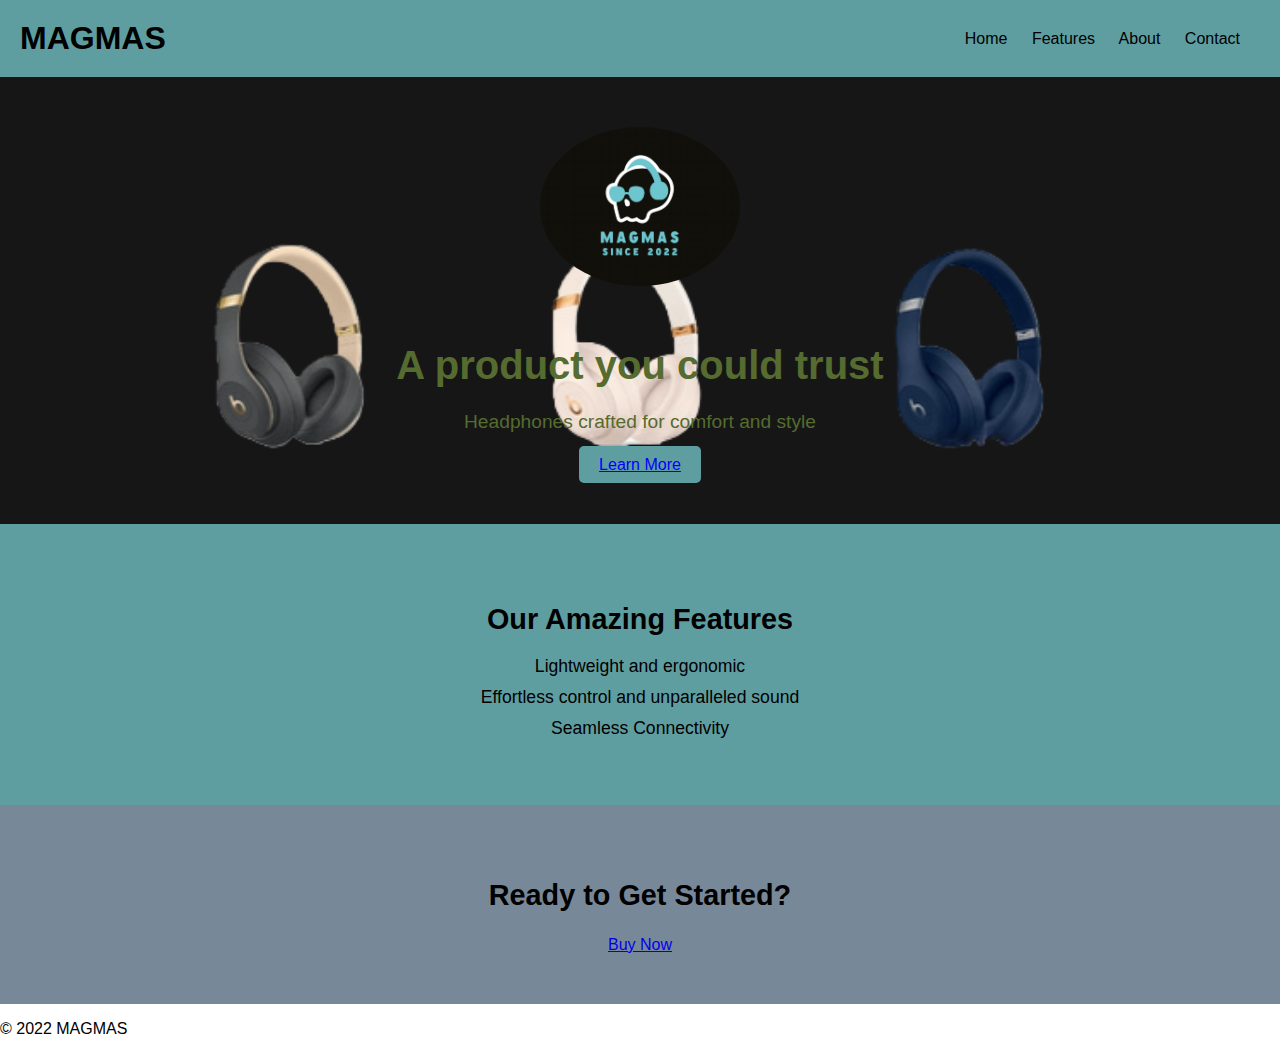
<file: Landing Page/index.html>
<!DOCTYPE html>
<html lang="en">
<head>
  <meta charset="UTF-8">
  <meta name="viewport" content="width=device-width, initial-scale=1.0">
  <title>Landing Page</title>
  <link rel="stylesheet" href="style.css">
</head>
<body>
  <header>
    <h1>MAGMAS</h1>
    <nav>
      <a href="#">Home</a>
      <a href="#">Features</a>
      <a href="#">About</a>
      <a href="#">Contact</a>
    </nav>
  </header>

  <main>
    <section class="hero">
      <img src="m.png" alt="Hero Image">
      <h2>A product you could  trust</h2>
      <p>Headphones crafted for comfort and style </p>
      <a href="#" class="hero-btn">Learn More</a>
    </section>

    <section class="features">
      <h3>Our Amazing Features</h3>
      <ul>
        <li>Lightweight and ergonomic</li>
        <li>Effortless control and unparalleled sound</li>
        <li>Seamless Connectivity</li>
      </ul>
    </section>

    <section class="cta">
      <h2>Ready to Get Started?</h2>
      <a href="#" class="cta-btn">Buy Now</a>
    </section>
  </main>

  <footer>
    <p>&copy; 2022 MAGMAS </p>
  </footer>
</body>
</html>
</file>
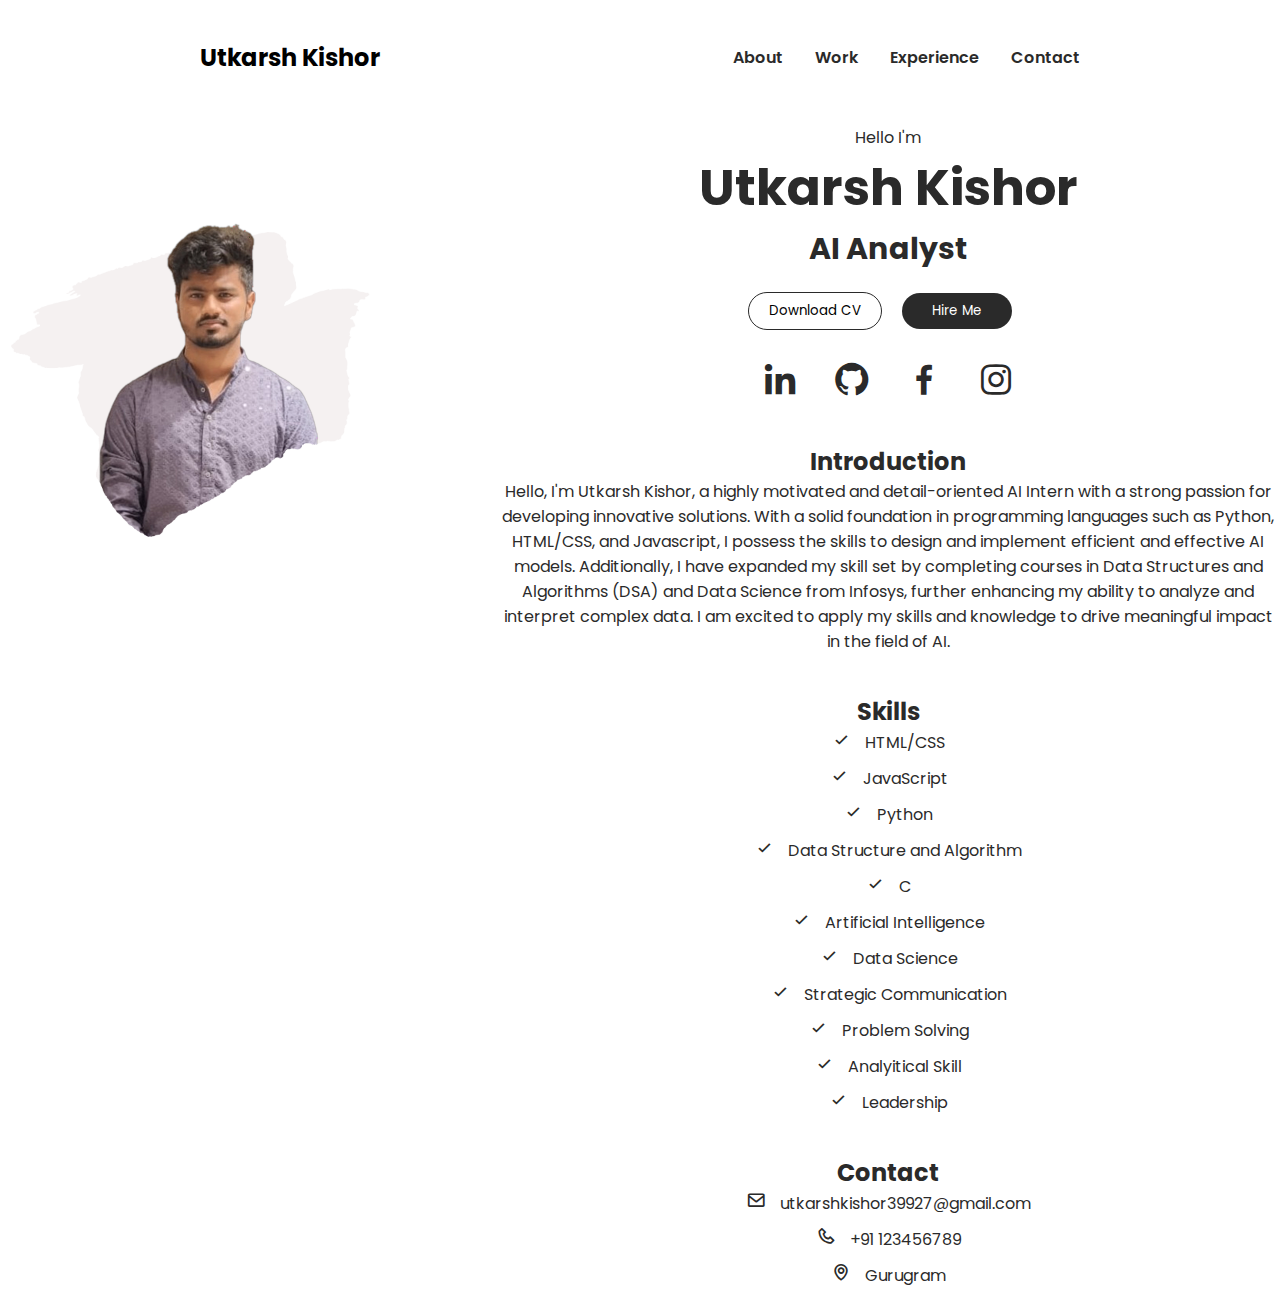
<file: Portfilo Website/index.html>
<!DOCTYPE html>
<html lang="en">

<head>
    <meta charset="UTF-8">
    <meta name="viewport" content="width=device-width, initial-scale=1.0">
    <title>PortFolio Website</title>
    <link rel="stylesheet" href="style.css">
    <link href='https://unpkg.com/boxicons@2.1.4/css/boxicons.min.css' rel='stylesheet'>
</head>

<body onload="document.body.style.opacity='1'">
    <div class="hero">
        <div class="nav">
            <div class="logo">
                <h2>Utkarsh Kishor</h2>
            </div>
            <div class="link">
                <ul>
                    <li><a href="#" class="active">About</a></li>
                    <li><a href="#">Work</a></li>
                    <li><a href="#">Experience</a></li>
                    <li><a href="#">Contact</a></li>
                </ul>
            </div>
        </div>

        <div class="main">
            <img src="profile-pic.png" alt="men" class="men">
            <div class="main-detil">
                <p>Hello I'm</p>
                <h1>Utkarsh Kishor</h1>
                <h4>AI Analyst</h4>

                <div class="btn">
                    <button type="submit">Download CV</button>
                    <button type="submit" class="btn-2">Hire Me</button>
                </div>

                <div class="social">
                    <i class='bx bxl-linkedin'></i>
                    <i class='bx bxl-github'></i>
                    <i class='bx bxl-facebook'></i>
                    <i class='bx bxl-instagram'></i>
                </div>
                <div class="intro">
                    <h2>Introduction</h2>
                    <p>Hello, I'm Utkarsh Kishor, a highly motivated and detail-oriented AI Intern 
                        with a strong passion for developing innovative solutions. With a solid 
                        foundation in programming languages such as Python, HTML/CSS, and Javascript, 
                        I possess the skills to design and implement efficient and effective AI models. 
                        Additionally, I have expanded my skill set by completing courses in Data Structures 
                        and Algorithms (DSA) and Data Science from Infosys, further enhancing my ability to 
                        analyze and interpret complex data. I am excited to apply my skills and knowledge to 
                        drive meaningful impact in the field of AI.</p>
                  </div>
                <div class="skills">
                    <h2>Skills</h2>
                    <ul>
                      <li><i class='bx bx-check'></i> HTML/CSS</li>
                      <li><i class='bx bx-check'></i> JavaScript</li>
                      <li><i class='bx bx-check'></i> Python</li>
                      <li><i class='bx bx-check'></i> Data Structure and Algorithm</li>
                      <li><i class='bx bx-check'></i> C</li>
                      <li><i class='bx bx-check'></i> Artificial Intelligence</li>
                      <li><i class='bx bx-check'></i> Data Science</li>
                      <li><i class='bx bx-check'></i> Strategic Communication</li>
                      <li><i class='bx bx-check'></i> Problem Solving</li>
                      <li><i class='bx bx-check'></i> Analyitical Skill</li>
                      <li><i class='bx bx-check'></i> Leadership</li>
                    </ul>
                  </div>
                  <div class="contact">
                    <h2>Contact</h2>
                    <ul>
                      <li><i class='bx bx-envelope'></i> utkarshkishor39927@gmail.com</li>
                      <li><i class='bx bx-phone'></i> +91 123456789</li>
                      <li><i class='bx bx-map'></i> Gurugram</li>
                    </ul>
                </div>      
            </div>
        </div>
    </div>
</body>
</html>
</file>
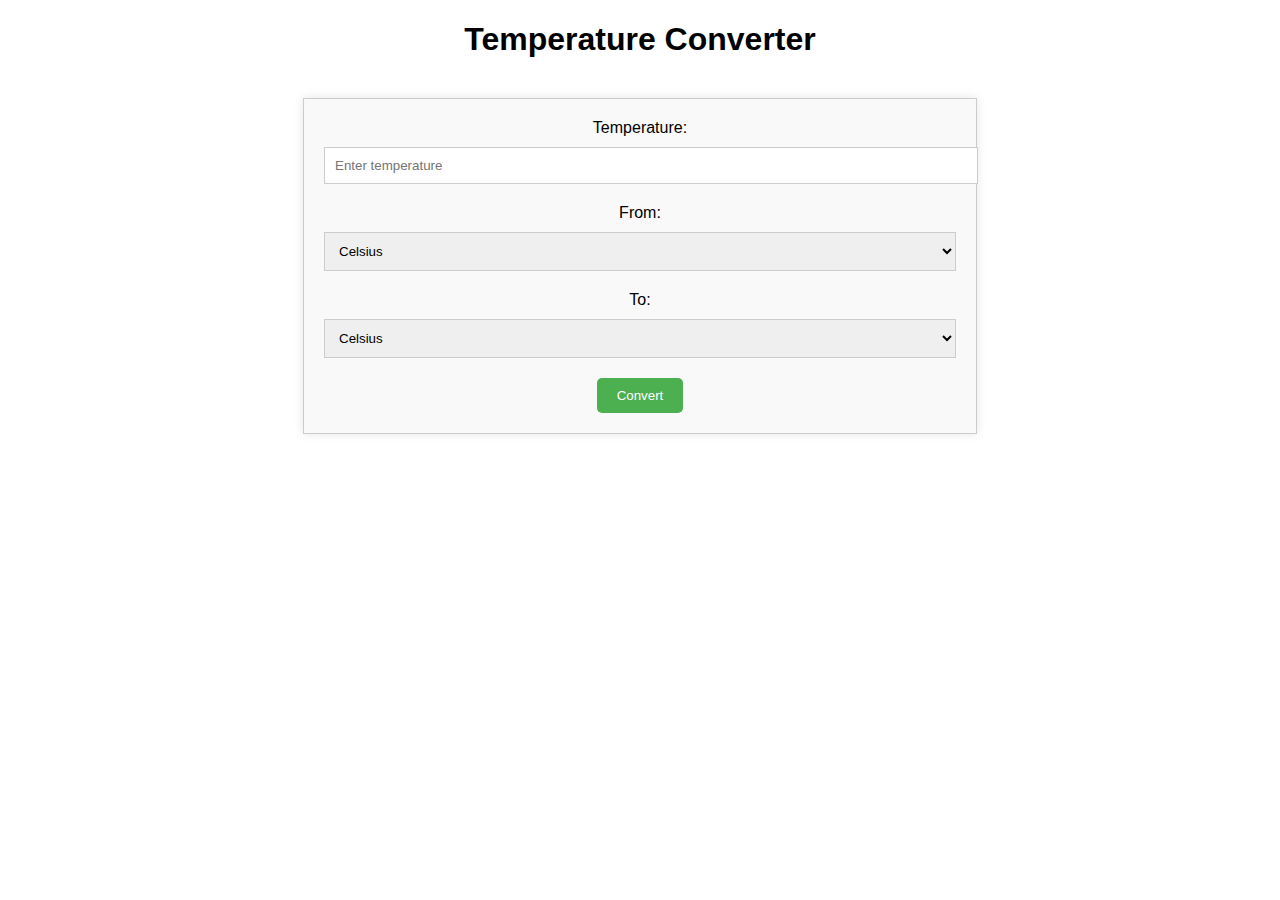
<file: Temperature Converter/index.html>
<!DOCTYPE html>
<html lang="en">
<head>
	<meta charset="UTF-8">
	<meta name="viewport" content="width=device-width, initial-scale=1.0">
	<title>Temperature Converter</title>
	<link rel="stylesheet" href="style.css">
</head>
<body>
	<h1>Temperature Converter</h1>
	<form>
		<label for="temperature">Temperature:</label>
		<input type="number" id="temperature" placeholder="Enter temperature">
		<label for="from">From:</label>
		<select id="from">
			<option value="Celsius">Celsius</option>
			<option value="Fahrenheit">Fahrenheit</option>
			<option value="Kelvin">Kelvin</option>
		</select>
		<label for="to">To:</label>
		<select id="to">
			<option value="Celsius">Celsius</option>
			<option value="Fahrenheit">Fahrenheit</option>
			<option value="Kelvin">Kelvin</option>
		</select>
		<button id="convert">Convert</button>
	</form>
	<p id="result"></p>
	<script src="script.js"></script>
</body>
</html>
</file>
<file: Landing Page/style.css>
body {
    font-family: sans-serif;
    margin: 0;
    padding: 0;
  }
  
  header {
    background-color: cadetblue;
    padding: 20px;
    display: flex;
    justify-content: space-between;
    align-items: center;
  }
  
  header h1 {
    font-size: 2em;
    margin: 0;
  }
  
  header nav a {
    text-decoration: none;
    margin-right: 20px;
    color: black;
  }
  
  .hero {
    text-align: center;
    padding: 50px 0;
    background-image: url(h.png);
    background-size: cover;
    background-position: center;
    color: darkolivegreen;
  }
  
  .hero img {
    width: 200px;
    border-radius: 50%;
    margin-bottom: 20px;
  }
  
  .hero h2 {
    font-size: 2.5em;
    margin-bottom: 10px;
  }
  
  .hero p {
    font-size: 1.2em;
    line-height: 1.5;
    margin-bottom: 20px;
  }
  
  .hero-btn {
    background-color: cadetblue;
    color: blue;
    padding: 10px 20px;
    border: none;
    border-radius: 5px;
    font-size: 1em;
    cursor: pointer;
  }
  
  .features {
    text-align: center;
    padding: 50px 0;
    background-color: cadetblue;
    color: black;
  }

  
  .features h3 {
    font-size: 1.8em;
    margin-bottom: 20px;
  }
  
  .features ul {
    list-style: none;
    padding: 0;
  }
  
  .features li {
    margin-bottom: 10px;
    font-size: 1.1em;
  }
  
  .cta {
    text-align: center;
    padding: 50px 0;
    background-color: lightslategray;
  }
  
  .cta h2 {
    font-size: 1.8em;
    margin-bottom: 20;
  }
</file>
<file: Portfilo Website/style.css>
@import url('https://fonts.googleapis.com/css2?family=Poppins:wght@200;300;500;600;700;900&display=swap');

* {
    margin: 0;
    padding: 0;
    font-family: 'Poppins', sans-serif;
}

body {
    opacity: 0;
    transition: opacity 3s;
}

.hero {
    width: 100%;
    height: 100vh;

}

.nav {
    display: flex;
    justify-content: space-between;
    align-items: center;
    padding: 40px 200px;
}

.nav .link ul {
    display: flex;
    align-items: center;
    justify-content: center;
    gap: 2rem;
    list-style: none;
}

.nav .link ul a {
    text-decoration: none;
    color: #2a2a2a;
    font-weight: 600;
    transition: all 2000ms ease-in-out;
}

ul a .active {
    color: #f4637b;
}

.nav .link ul a:hover {
    color: #f4637b;
}

.main {
    display: flex;
    align-items: center;
    justify-content: center;
    gap: 6rem;
    margin-top: 10px;

}

.main .men {
    width: 400px;
    margin-bottom: 700px;
    transition: all 2000ms ease;
    cursor: pointer;
}

.main .men:hover{
    transform: scale(1.3);
}

.main .main-detil {
    text-align: center;
    color: #2a2a2a;
}

.main .main-detil h1 {
    font-size: 50px;

}

.main .main-detil h4 {
    font-size: 30px;
    margin-bottom: 20px;
}

.main .btn button {
    padding: 8px 20px;
    background: transparent;
    border-radius: 30px;
    border: 1px solid #2a2a2a;
    margin-right: 1rem;
    margin-bottom: 30px;
    cursor: pointer;
}

.main .btn .btn-2 {
    padding: 8px 30px;
    background: #2a2a2a;
    color: #fff;
    border: none;
    outline: none;
    transition: all 2000ms ease-in-out;

}

.main .btn .btn-2:hover {
    background: #f4637b;
    transform: scale(1.1);
}

.social i {
    color: #2a2a2a;
    font-size: 40px;
    margin: 0px 14px;
    transition: all 2000ms ease-in-out;
    cursor: pointer;
}

.social i:hover {
    color: #f4637b;
}

.sub-btn a{
    position: absolute;
    bottom: 60px;
    right: 50px;
    padding: 10px 20px;
    background: red;
    color: #fff;
    font-size: 20px;
    text-decoration: none;
    border-radius: 6px;
}
.skills {
    margin-top: 40px;
  }
  
  .skills ul {
    list-style: none;
    padding: 0;
    margin: 0;
  }
  
  .skills li {
    margin-bottom: 10px;
  }
  
  .skills i {
    font-size: 20px;
    margin-right: 10px;
  }
  
  .intro {
    margin-top: 40px;
  }
  
  .contact {
    margin-top: 40px;
  }
  
  .contact ul {
    list-style: none;
    padding: 0;
    margin: 0;
  }
  
  .contact li {
    margin-bottom: 10px;
  }
  .contact i {
    font-size: 20px;
    margin-right: 10px;
  }
</file>
<file: Temperature Converter/style.css>
body {
	font-family: Arial, sans-serif;
	text-align: center;
}

form {
	margin: 40px auto;
	width: 50%;
	padding: 20px;
	background-color: #f9f9f9;
	border: 1px solid #ccc;
	box-shadow: 0 0 10px rgba(0, 0, 0, 0.1);
}

label {
	display: block;
	margin-bottom: 10px;
}

input, select {
	width: 100%;
	padding: 10px;
	margin-bottom: 20px;
	border: 1px solid #ccc;
}

button {
	background-color: #4CAF50;
	color: #fff;
	padding: 10px 20px;
	border: none;
	border-radius: 5px;
	cursor: pointer;
}

button:hover {
	background-color: #3e8e41;
}

#result {
    
	margin-top: 20px;
	font-size: 24px;
	font-weight: bold;
	color: #666;
}
</file>
